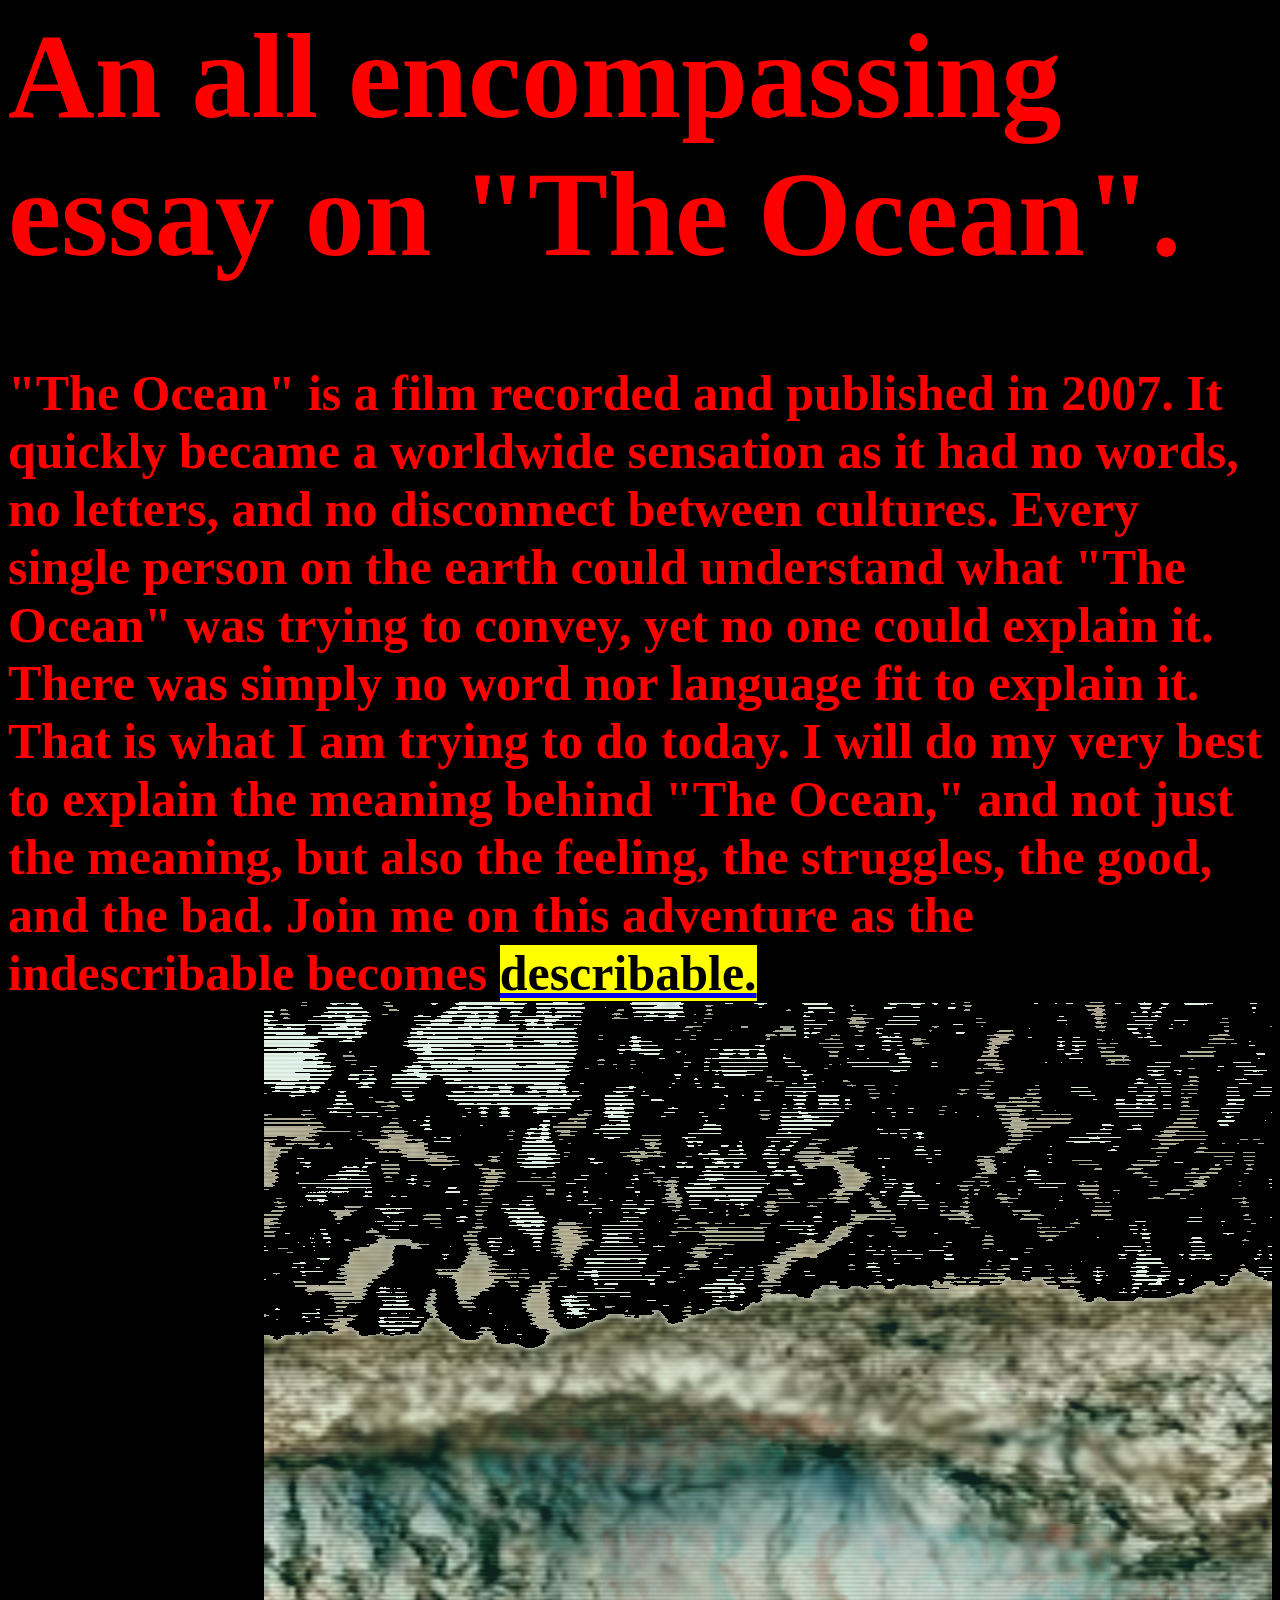
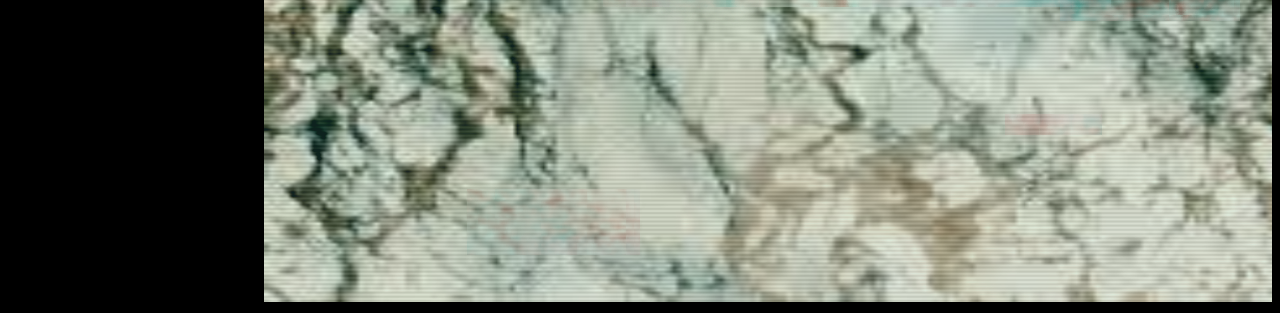
<file: index.html>
<body style="background-color:black">


<h1>An all encompassing essay on "The Ocean".</h1>
<b>
    "The Ocean" is a film recorded and published in 2007. It quickly became a worldwide sensation as it had no words, no letters, and no disconnect between cultures. Every single person on the earth could understand what "The Ocean" was trying to convey, yet no one could explain it. There was simply no word nor language fit to explain it. That is what I am trying to do today. I will do my very best to explain the meaning behind "The Ocean," and not just the meaning, but also the feeling, the struggles, the good, and the bad. Join me on this adventure as the indescribable becomes <a href="The__Ocean.mp3"><mark>describable.</mark></a> 

<audio autoplay id="music">
    <source src="encarta.mp3">
</audio>
<audio autoplay id="speech">
    <source src="Father Jones last speech.mp3">
</audio>

<link rel="stylesheet" href="hp_style.css">

<script>
    var audio = document.getElementById("music");
    audio.volume = 0.2;
    var audio = document.getElementById("speech");
    audio.volume = 1;
</script>


<div class="oceanimage">
    <a href="oceanoffshoot1.html">
        <img src="Webimgtest1.png" alt="The Ocean"> 
    </a>
   

</div>
</file>
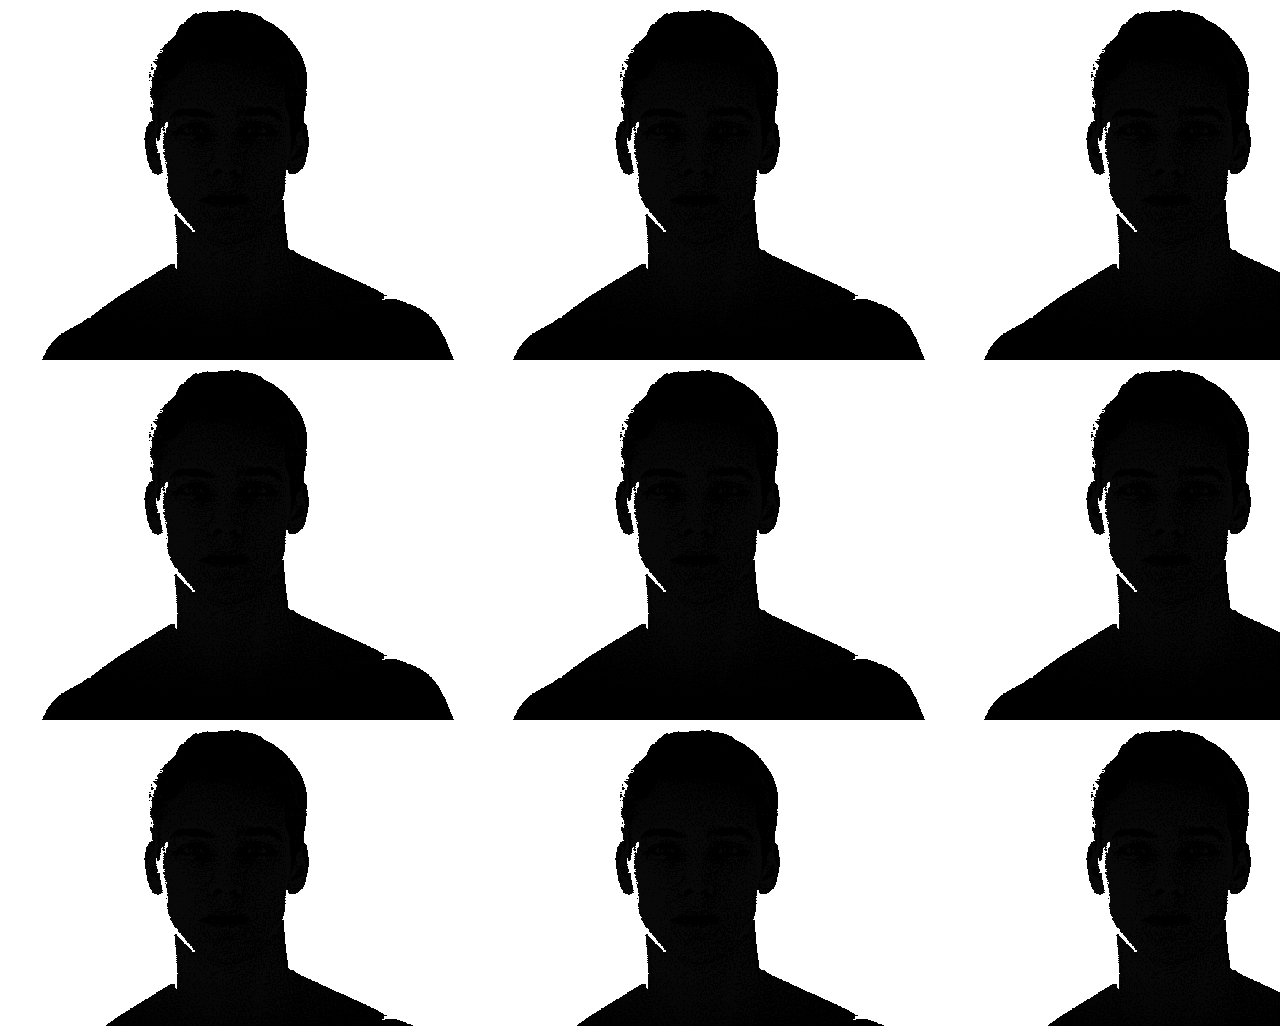
<file: BELOW.html>
<body background="mantake1.png">

    <audio autoplay id="speech">
        <source src="Vhs.mp3">
    </audio>
    <audio autoplay id="speech2">
        <source src="Distorted screams sound effect.mp3">
    </audio>
    <audio autoplay id="speech3">
        <source src="lobotomy sound effect(1).mp3">
    </audio>
    <link rel="stylesheet" href="hp_style.css">
    
<script>
        var audio = document.getElementById("speech");
        audio.volume = 1;
</script>

<link rel="stylesheet" href="BELOW.css">
</file>
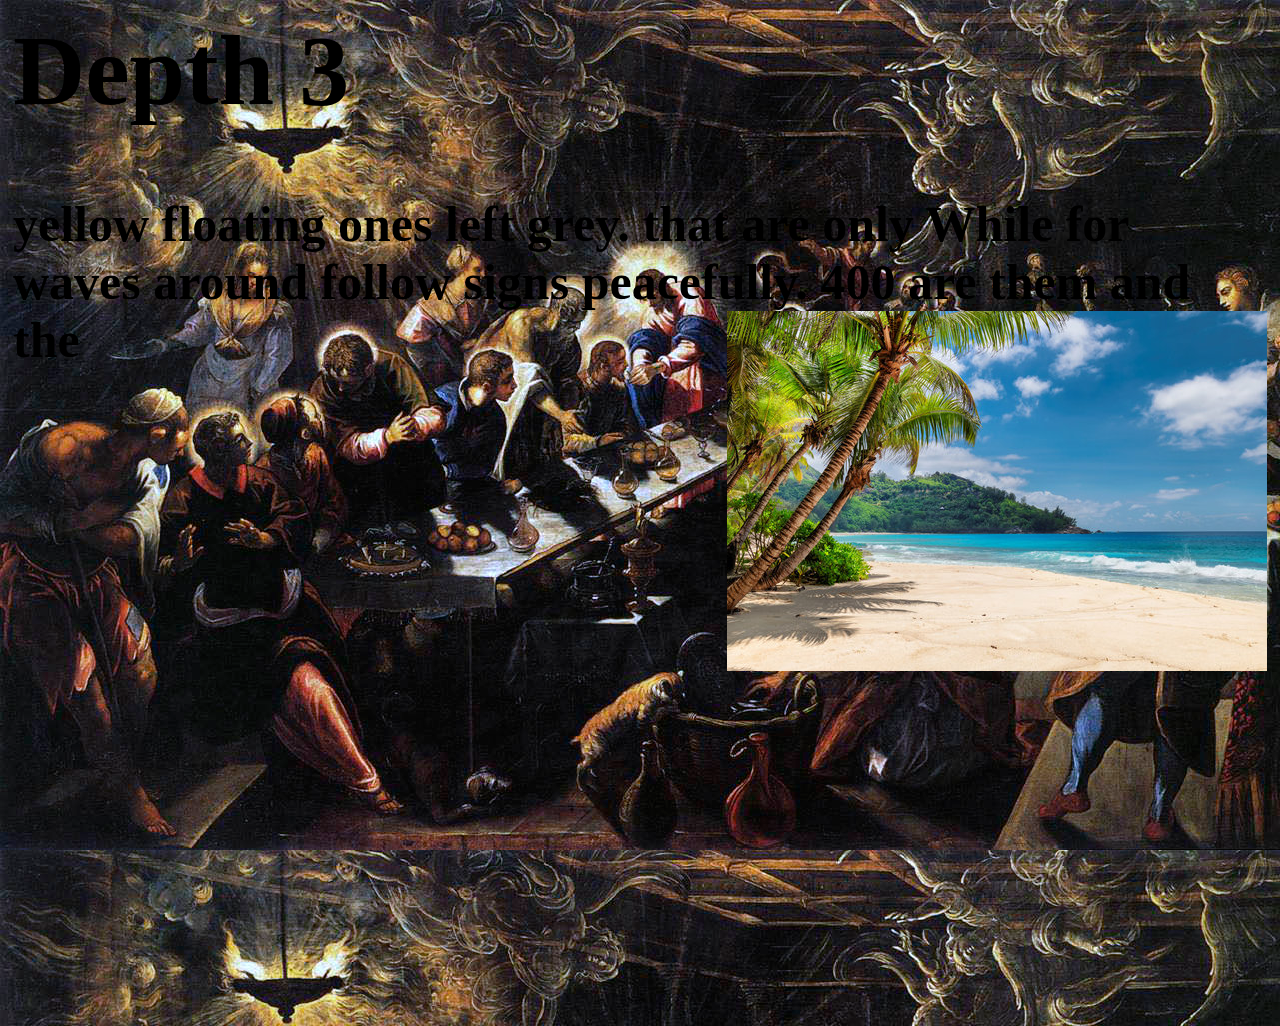
<file: depth3.html>
<body background="Congregation.jpg">



    <h1>Depth 3</h1>
    <b>
       yellow floating ones left grey. that are only While for waves around follow signs peacefully. 400 are them and the
    </b>
    
    
    <audio autoplay id="speech">
        <source src="Ocean Waves Crashing Sound Effect Loop.mp3">
    </audio>
    <audio autoplay id="music">
        <source src="RocketCoaster.mp3">
    </audio>
    
    <link rel="stylesheet" href="depth3.css">
    
    <script>
   
        var audio = document.getElementById("speech");
        audio.volume = .5
        var audio = document.getElementById("music");
        audio.volume = 1;
    </script>
    
    
    <div class="oceanimage">
        <a href="oceanoffshoot1.html">
            <img src="360_F_243259090_crbVsAqKF3PC2jk2eKiUwZHBPH8Q6y9Y.jpg" alt="The Ocean"> 
        </a>
       
    
    </div>
</body>
</file>
<file: hp_style.css>
h1{
    font-size: 120px;
    color: red;
    
}
b {
    font-size : 50px;
    color:red;
}
.oceanimage {
    float: right;
}
</file>
<file: BELOW.css>
body {
    padding: 5px;
    height: 1000px;
    overflow-y: scroll;
}
</file>
<file: depth3.css>
h1{
    font-size: 100px;
    color: black;
    
}
body {
    padding: 5px;
    height: 1000px;
    overflow-y: scroll;
}
b {
    font-size : 50px;
    color:black;
}
.oceanimage {
    float: right;
}
</file>
